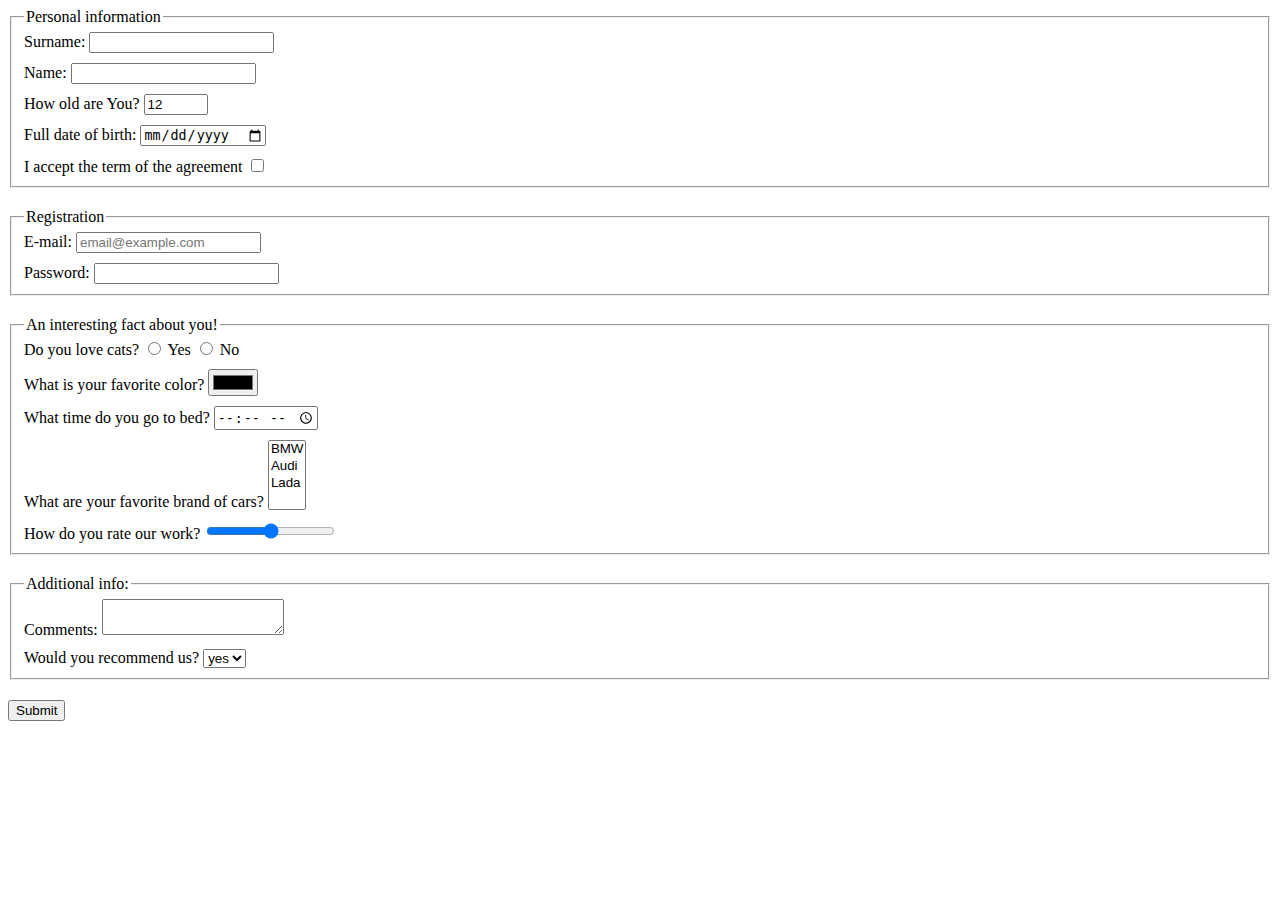
<file: index.html>
<!doctype html><html lang="en"><head><meta charset="UTF-8"><meta name="viewport" content="width=device-width, user-scalable=no, initial-scale=1.0, maximum-scale=1.0, minimum-scale=1.0"><meta http-equiv="X-UA-Compatible" content="ie=edge"><title>HTML Form</title><link rel="stylesheet" href="style.c24d9979.css"></head><body> <script type="text/javascript" src="main.5883b77c.js"></script> <form action="https://mate-academy-form-lesson.herokuapp.com/create-application" method="post"> <fieldset class="fieldset_group"> <legend>Personal information</legend> <label class="label_input"> Surname: <input type="text" name="Surname" autocomplete="off"> </label> <label class="label_input"> Name: <input type="text" name="Name" autocomplete="off"> </label> <label class="label_input"> How old are You? <input type="number" name="Age" value="12" min="1" max="100"> </label> <label class="label_input"> Full date of birth: <input type="date" name="date"> </label> <label class="label_input"> I accept the term of the agreement <input type="checkbox" name="acception" required> </label> </fieldset> <fieldset class="fieldset_group"> <legend>Registration</legend> <label class="label_input"> E-mail: <input type="email" placeholder="email@example.com" name="email"> </label> <label class="label_input"> Password: <input type="password" name="password"> </label> </fieldset> <fieldset class="fieldset_group"> <legend>An interesting fact about you!</legend> <div class="label_input"> Do you love cats? <label> <input type="radio" name="love_cat" value="yes"> Yes </label> <label> <input type="radio" name="love_cat" value="no"> No </label> </div> <label class="label_input"> What is your favorite color? <input type="color" name="Favorite_color"> </label> <label class="label_input"> What time do you go to bed? <input type="time" name="time_to_bed"> </label> <label class="label_input"> What are your favorite brand of cars? <select name="car" multiple> <option value="BMW">BMW</option> <option value="Audi">Audi</option> <option value="Lada">Lada</option> </select> </label> <label class="label_input"> How do you rate our work? <input type="range" name="rate_work" minlength="0" maxlength="10"> </label> </fieldset> <fieldset class="fieldset_group"> <legend>Additional info:</legend> <label class="label_input"> Comments: <textarea name="Comments"></textarea> </label> <label class="label_input"> Would you recommend us? <select name="recommend"> <option value="yes">yes</option> <option value="no">no</option> </select> </label> </fieldset> <button type="submit">Submit</button> </form> </body></html>
</file>
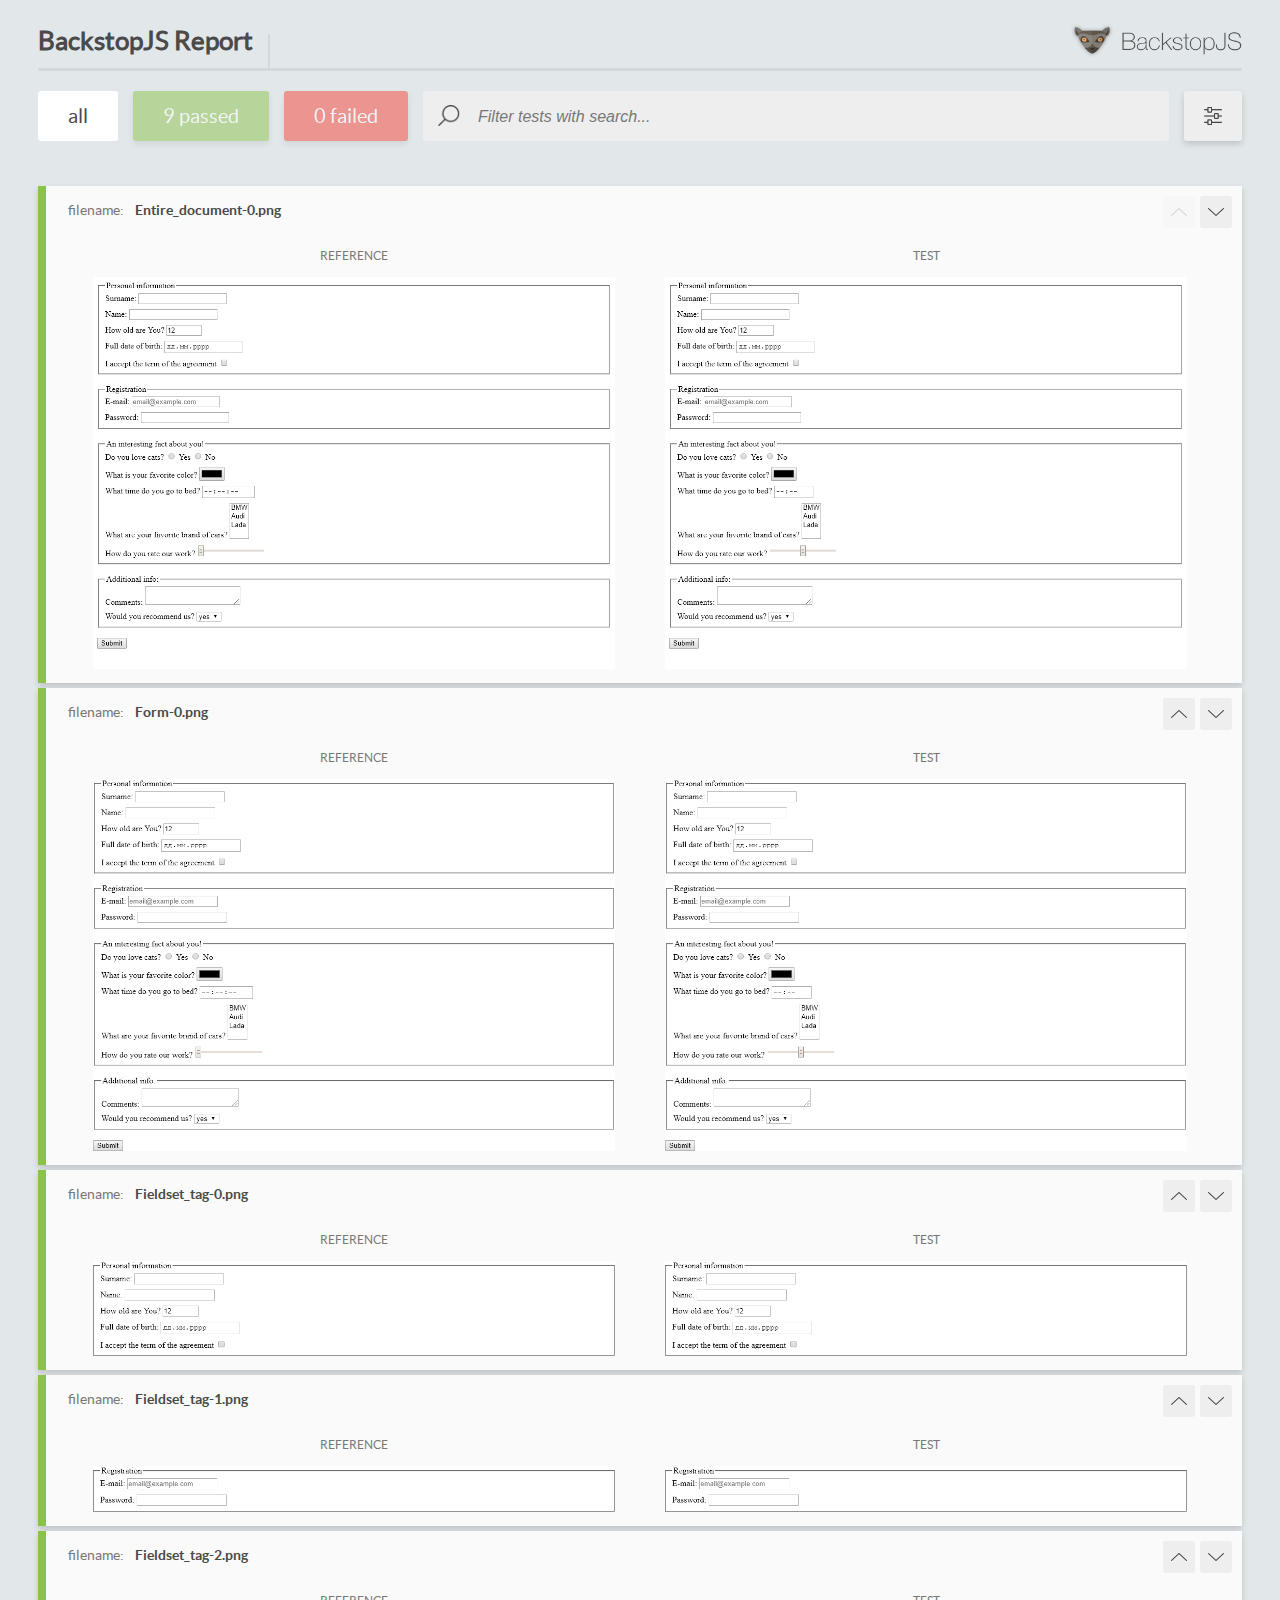
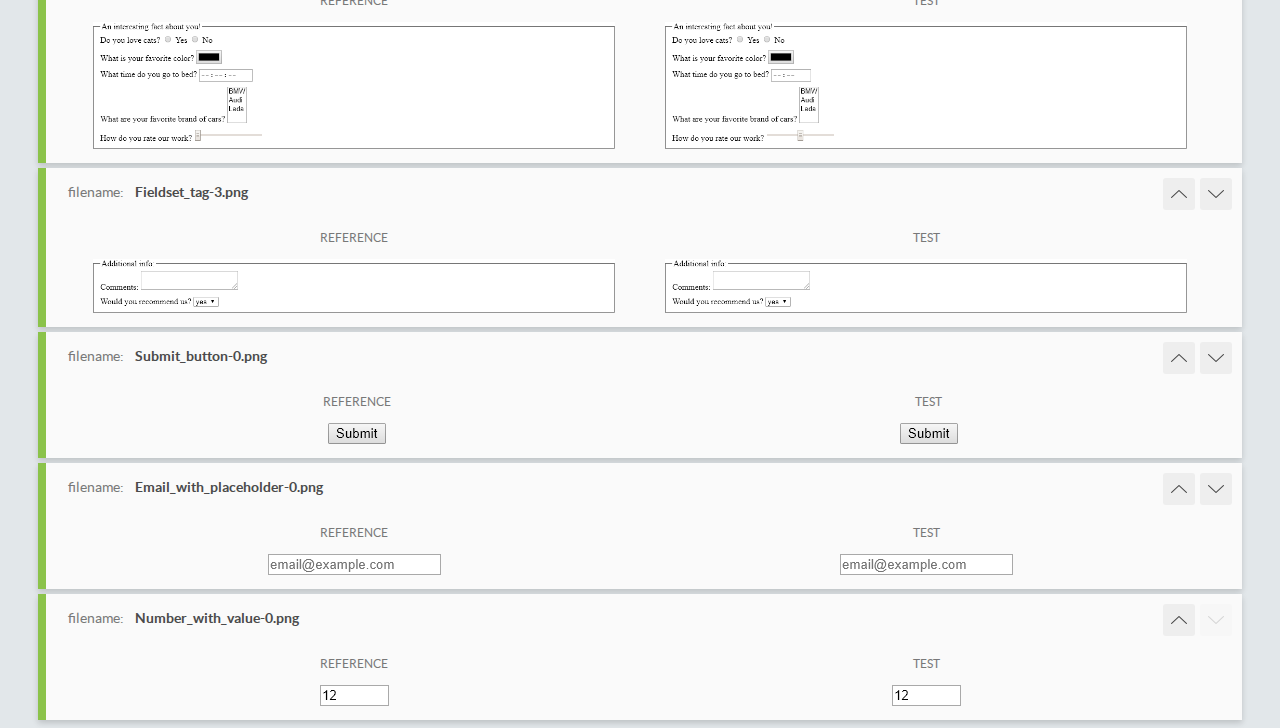
<file: report/html_report/index.html>
<!DOCTYPE html>
<html>
  <head>
    <meta charset="utf-8">
    <title>BackstopJS Report</title>

    <style>
      @font-face {
          font-family: 'latoregular';
          src: url('./assets/fonts/lato-regular-webfont.woff2') format('woff2'),
              url('./assets/fonts/lato-regular-webfont.woff') format('woff');
          font-weight: 400;
          font-style: normal;
      }
      @font-face {
          font-family: 'latobold';
          src: url('./assets/fonts/lato-bold-webfont.woff2') format('woff2'),
              url('./assets/fonts/lato-bold-webfont.woff') format('woff');
          font-weight: 700;
          font-style: normal;
      }

      .ReactModal__Body--open {
          overflow: hidden;
      }
      .ReactModal__Body--open .header {
        display: none;
      }

    </style>
  </head>
  <body style="background-color: #E2E7EA">
    <div id="root">

    </div>
    <script type="text/javascript">
      function report (report) { // eslint-disable-line no-unused-vars
        window.tests = report;
      }
    </script>
    <script type="text/javascript" src="config.js"></script>
    <script type="text/javascript" src="index_bundle.js"></script>
  </body>
</html>
</file>
<file: style.c24d9979.css>
.fieldset_group{margin-bottom:20px}.label_input{display:block;margin-bottom:10px}.label_input:last-child{margin:0}
/*# sourceMappingURL=style.c24d9979.css.map */
</file>
